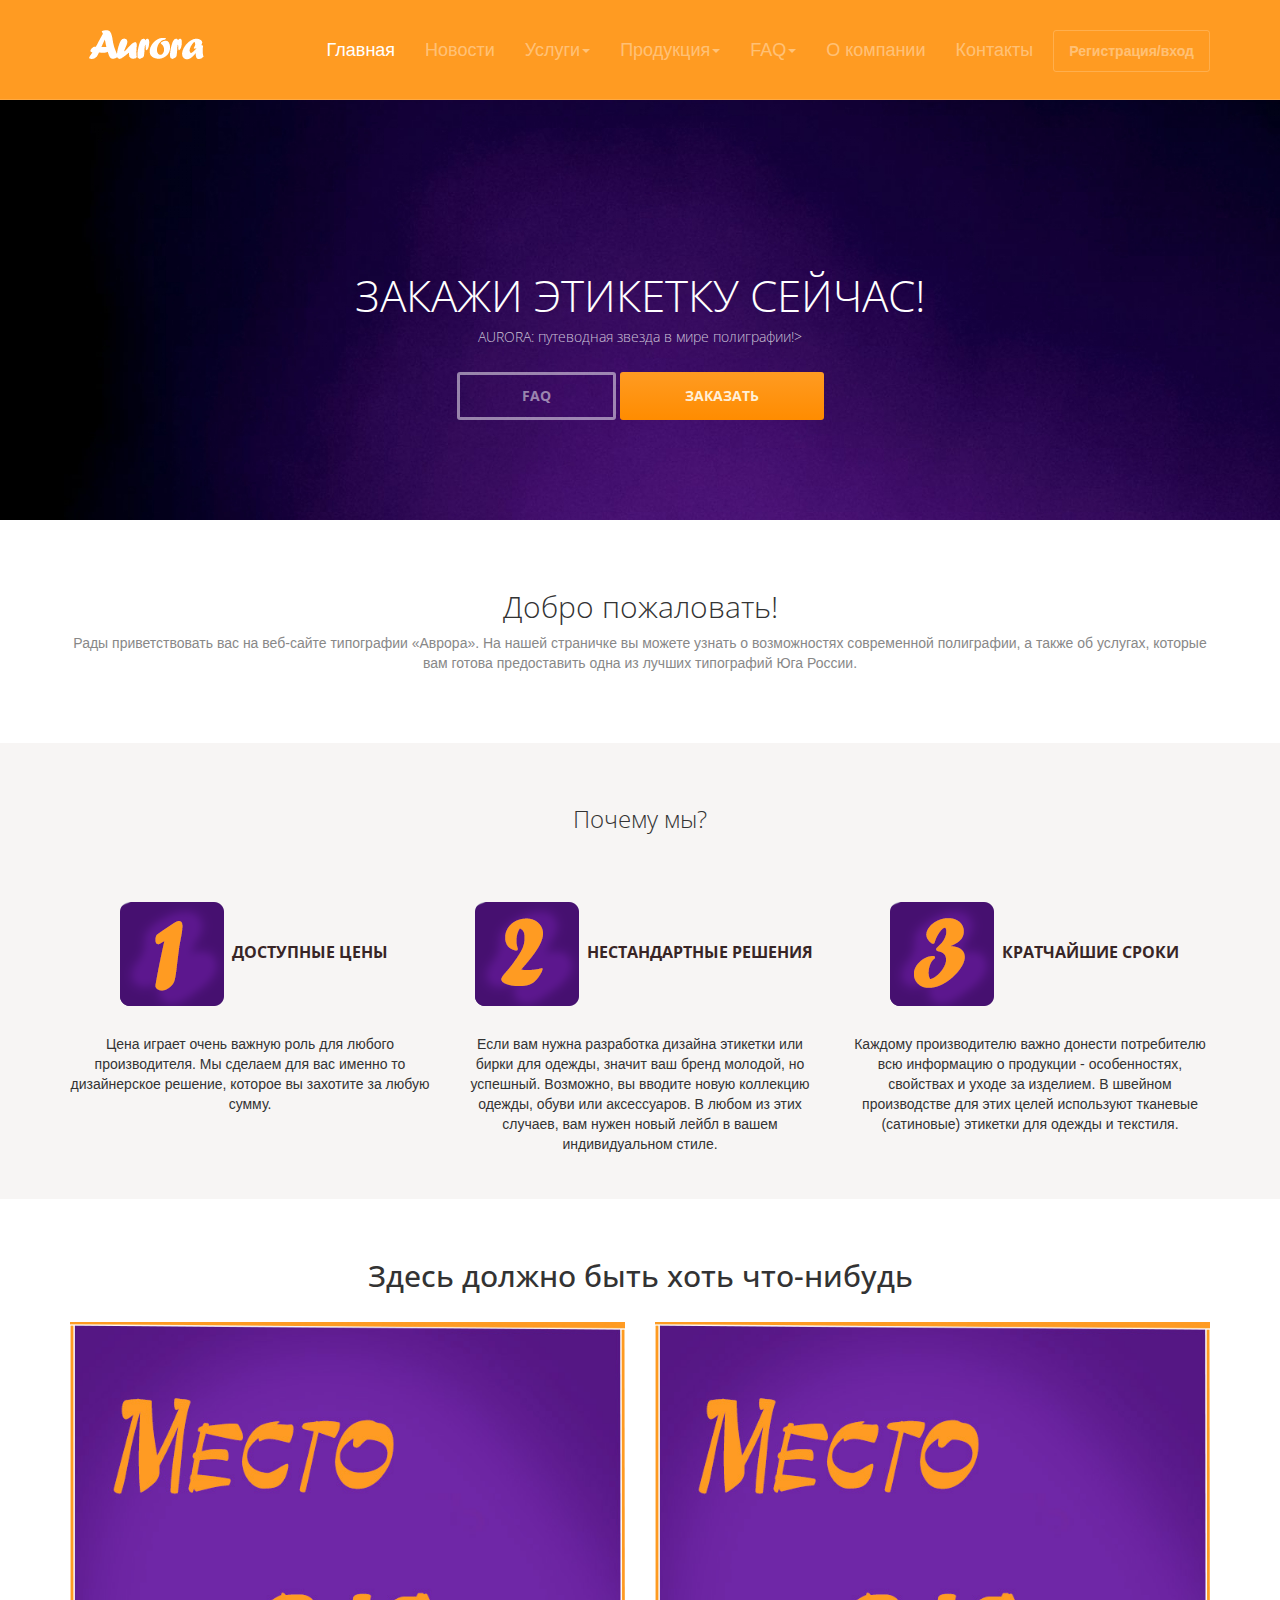
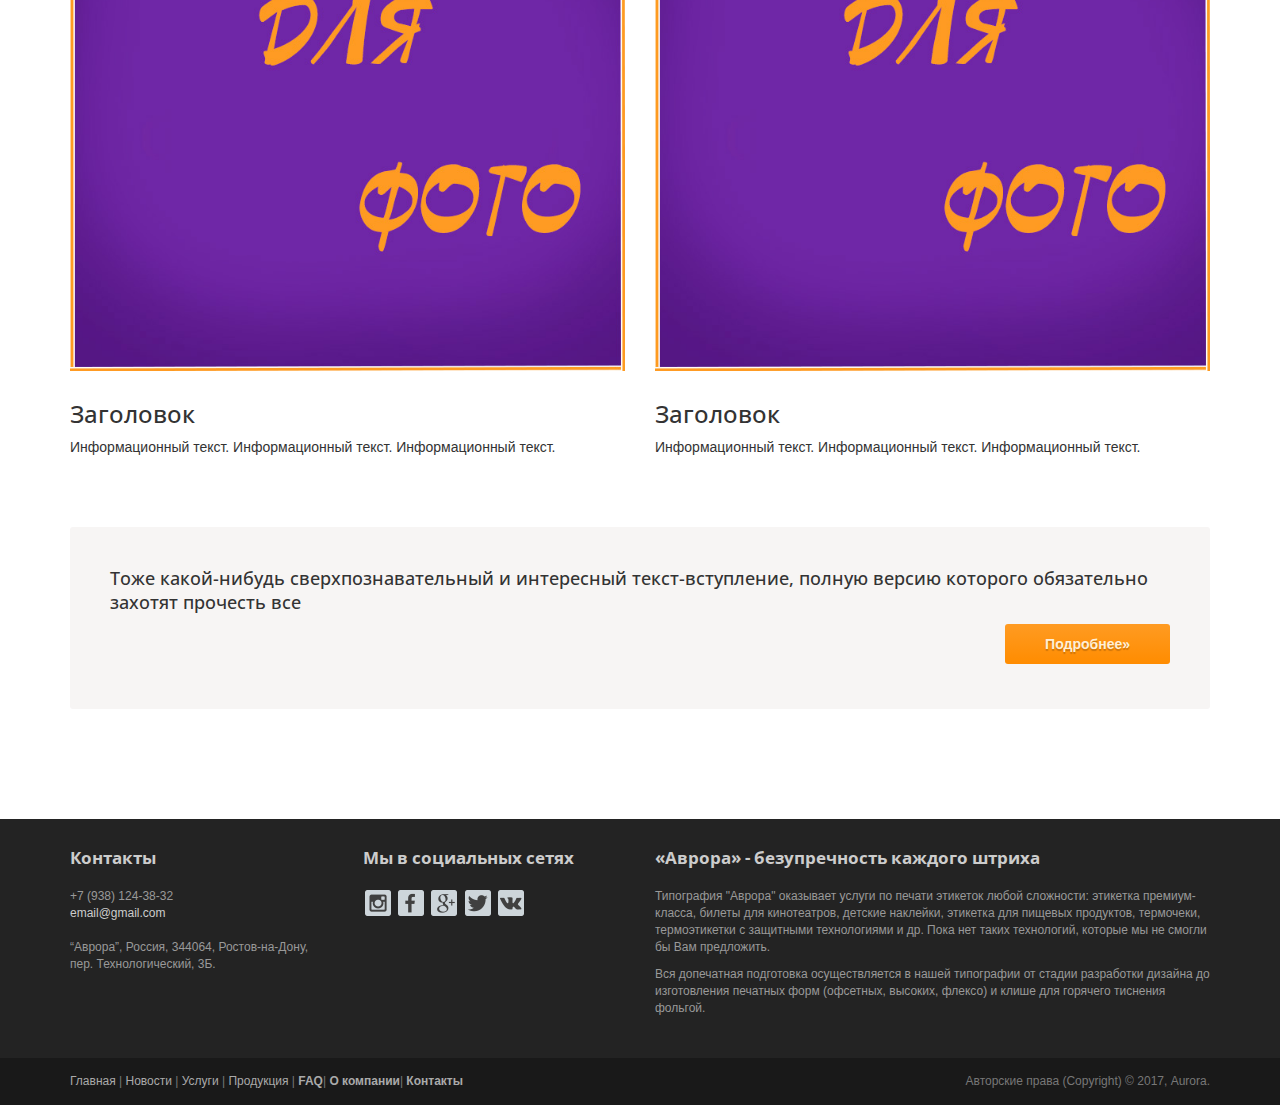
<file: Артемчук/index.html>
<!DOCTYPE html>
<html lang="ru">
<head>
	<meta charset="utf-8">
	
	<title>Aurora</title>

	<link rel="stylesheet" media="screen" href="http://fonts.googleapis.com/css?family=Open+Sans:300,400,700">
	<link rel="stylesheet" href="assets/css/bootstrap.min.css">
	<link rel="stylesheet" href="assets/css/font-awesome.min.css">
	<link rel="stylesheet" href="assets/css/bootstrap-theme.css" media="screen" >
	<link rel="stylesheet" href="assets/css/main.css">
    <link rel="shortcut icon" href="assets/images/gt_favicon.ico" type="image/x-icon">

</head>

<body class="home">
	
	<div class="navbar navbar-inverse navbar-fixed-top headroom" >
		<div class="container">
			<div class="navbar-header">
                
				<!-- Button for smallest screens -->
				<button type="button" class="navbar-toggle" data-toggle="collapse" data-target=".navbar-collapse"><span class="icon-bar"></span> <span class="icon-bar"></span> <span class="icon-bar"></span> </button>
				<a class="navbar-brand" href="index.html"><img src="assets/images/logo.png" alt="Progressus HTML5 template"></a>
			</div>
			<div class="navbar-collapse collapse">
				<ul class="nav navbar-nav pull-right">
                    
					<li class="active"><a href="#">Главная</a></li>
                    
					<li><a href="html/news.html">Новости</a></li>
                    
					<li class="dropdown">
                        <a href="html/services.html" class="dropdown-toggle" data-toggle="dropdown">Услуги<b class="caret"></b></a>
<ul class="dropdown-menu">
         <li><a href="html/work.html">Кнопка 1</a></li>
<li class="divider"></li>
         <li><a href="html/work.html">Кнопка 2</a></li>
<li class="divider"></li>
         <li><a href="html/work.html">Кнопка 3</a></li>
<li class="divider"></li>
         <li><a href="html/work.html">Кнопка 4</a></li>
<li class="divider"></li>
        <li><a href="html/work.html">Кнопка 5</a></li>
  </ul>
</li>
                    <li class="dropdown">
    <a href="html/products.html" class="dropdown-toggle" data-toggle="dropdown">Продукция<b class="caret"></b></a>
<ul class="dropdown-menu">
         <li><a href="html/work.html">Кнопка 1</a></li>
<li class="divider"></li>
         <li><a href="html/work.html">Кнопка 2</a></li>
<li class="divider"></li>
         <li><a href="html/work.html">Кнопка 3</a></li>
<li class="divider"></li>
         <li><a href="html/work.html">Кнопка 4</a></li>
<li class="divider"></li>
         <li><a href="html/work.html">Кнопка 5</a></li>
  </ul>
</li>
                    <li class="dropdown">
    <a href=html/FAQ.html class="dropdown-toggle" data-toggle="dropdown">FAQ<b class="caret"></b></a>
<ul class="dropdown-menu">
         <li><a href="html/work.html">Заказ</a></li>
<li class="divider"></li>
         <li><a href="html/work.html">Доставка</a></li>
<li class="divider"></li>
         <li><a href="html/work.html">Прочее</a></li>
<li class="divider"></li>
      </ul>
    </li>
        
                    <li><a href="html/about.html">О компании</a></li>
                    
					<li><a href="html/contact.html">Контакты</a></li>
                    
					<li><a class="btn" href="html/signin.html">Регистрация/вход</a></li>
				</ul>
			</div>
		</div>
	</div> 


	
	<header id="head">
		<div class="container">
			<div class="row">
				<h1 class="lead">ЗАКАЖИ ЭТИКЕТКУ СЕЙЧАС!</h1>
				<p class="tagline">AURORA: путеводная звезда в мире полиграфии!></p>
				<p><a href='html/FAQ.html' class="btn btn-default btn-lg" role="button">FAQ</a> <a href='html/signin.html' class="btn btn-action btn-lg" role="button">ЗАКАЗАТЬ</a></p>
			</div>
		</div>
	</header>
	

	
	<div class="container text-center">
		<br> <br>
		<h2 class="thin">Добро пожаловать!</h2>
		<p class="text-muted">
			Рады приветствовать вас на веб-сайте типографии «Аврора». На нашей страничке вы можете узнать о возможностях современной полиграфии, а также об услугах, которые вам готова предоставить одна из лучших типографий Юга России.
		</p>
	</div>
	<!-- /Intro-->
		
	<!-- Highlights - jumbotron -->
	<div class="jumbotron top-space">
		<div class="container">
			
			<h3 class="text-center thin">Почему мы?</h3>
			
			<div class="row">
				<div class="col-md-4 col-sm-6 highlight">
					<div class="h-caption"><h4><img src='assets/images/1.png'></i>ДОСТУПНЫЕ ЦЕНЫ</h4></div>
					<div class="h-body text-center">
						<p>Цена играет очень важную роль для любого производителя. Мы сделаем для вас именно то дизайнерское решение, которое вы захотите за любую сумму.</p>
					</div>
				</div>
				<div class="col-md-4 col-sm-6 highlight">
					<div class="h-caption"><h4><img src='assets/images/2.png'>НЕСТАНДАРТНЫЕ РЕШЕНИЯ</h4></div>
					<div class="h-body text-center">
						<p>Если вам нужна разработка дизайна этикетки или бирки для одежды, значит ваш бренд молодой, но успешный. Возможно, вы вводите новую коллекцию одежды, обуви или аксессуаров. В любом из этих случаев, вам нужен новый лейбл в вашем индивидуальном стиле.</p>
					</div>
				</div>
				<div class="col-md-4 col-sm-6 highlight">
					<div class="h-caption"><h4><img src='assets/images/3.png'>КРАТЧАЙШИЕ СРОКИ</h4></div>
					<div class="h-body text-center">
						<p>Каждому производителю важно донести потребителю всю информацию о продукции - особенностях, свойствах и уходе за изделием. В швейном производстве для этих целей используют тканевые (сатиновые) этикетки для одежды и текстиля.</p>
					</div>
				</div>
				
				</div>
			</div> <!-- /row  -->
		
		</div>
	</div>
	<!-- /Highlights -->

	<!-- container -->
	<div class="container">

		<h2 class="text-center top-space">Здесь должно быть хоть что-нибудь</h2>
		<br>

		<div class="row">
			<div class="col-sm-6">
				<img src="assets/images/1.jpg">
			</div>
			<div class="col-sm-6">
				<img src="assets/images/1.jpg">
			</div>
		</div> <!-- /row -->

		<div class="row">
			<div class="col-sm-6">
				<h3>Заголовок</h3>
				<p>
					Информационный текст. Информационный текст. Информационный текст. 
				</p>
			</div>
			<div class="col-sm-6">
				<h3>Заголовок</h3>
				<p>Информационный текст. Информационный текст. Информационный текст. </p>
			</div>
		</div> <!-- /row -->

		<div class="jumbotron top-space">
			<h4>Тоже какой-нибудь сверхпознавательный и интересный текст-вступление, полную версию которого обязательно захотят прочесть все</h4>
     		<p class="text-right"><a class="btn btn-primary btn-large">Подробнее»</a></p>
  		</div>

</div>	<!-- /container -->
	
	<!-- Social links. @TODO: replace by link/instructions in template -->
	<section id="social">
		<div class="container">
			<div class="wrapper clearfix">
				<!-- AddThis Button BEGIN -->
				<div class="addthis_toolbox addthis_default_style">
				<a class="addthis_button_facebook_like" fb:like:layout="button_count"></a>
				<a class="addthis_button_tweet"></a>
				<a class="addthis_button_linkedin_counter"></a>
				<a class="addthis_button_google_plusone" g:plusone:size="medium"></a>
				</div>
				<!-- AddThis Button END -->
			</div>
		</div>
	</section>
	<!-- /social links -->


	<footer id="footer" class="top-space">

		<div class="footer1">
			<div class="container">
				<div class="row">
					
					<div class="col-md-3 widget">
						<h3 class="widget-title">Контакты</h3>
						<div class="widget-body">
							<p>+7 (938) 124-38-32<br>
								<a href="mailto:#">email@gmail.com</a><br>
								<br>
								“Аврора”, Россия, 344064, Ростов-на-Дону, пер. Технологический, 3Б.
							</p>	
						</div>
					</div>

					<div class="col-md-3 widget">
						<h3 class="widget-title">Мы в социальных сетях</h3>
						<div class="widget-body">
                            <a href:'#'> <img width="30" src="assets/images/insta.png"></a>
                            <a href:'#'> <img width="30" src="assets/images/face.png"></a>
                            <a href:'#'> <img width="30" src="assets/images/g.png"></a>
                            <a href:'#'> <img width="30" src="assets/images/twitter.png"></a>
                            <a href:'#'> <img width="30" src="assets/images/vk.png"></a>
						                      
						</div>
					</div>

					<div class="col-md-6 widget">
						<h3 class="widget-title">«Аврора» - безупречность каждого штриха</h3>
						<div class="widget-body">
							<p>Типография "Аврора" оказывает услуги по печати этикеток любой сложности: этикетка премиум-класса, билеты для кинотеатров, детские наклейки, этикетка для пищевых продуктов, термочеки, термоэтикетки с защитными технологиями и др. Пока нет таких технологий, которые мы не смогли бы Вам предложить.</p>
							<p>Вся допечатная подготовка осуществляется в нашей типографии от стадии разработки дизайна до изготовления печатных форм (офсетных, высоких, флексо) и клише для горячего тиснения фольгой.</p>
						</div>
					</div>

				</div> <!-- /row of widgets -->
			</div>
		</div>

		<div class="footer2">
			<div class="container">
				<div class="row">
					
					<div class="col-md-6 widget">
						<div class="widget-body">
							<p class="simplenav">
								<a href="#">Главная</a> | 
								<a href="html/news.html">Новости</a> |
								<a href="html/services.html">Услуги</a> |
								<a href="html/products.html">Продукция</a> |
								<b><a href="html/FAQ.html">FAQ</a></b>|
                                <b><a href="html/about">О компании</a></b>|
                                <b><a href="html/signup.html">Контакты</a></b>
							</p>
						</div>
					</div>

					<div class="col-md-6 widget">
						<div class="widget-body">
							<p class="text-right">
								Авторские права (Copyright) © 2017, Aurora. 
							</p>
						</div>
					</div>

				</div> <!-- /row of widgets -->
			</div>
		</div>
     <div id="topNubex"><img src="assets/images/up.png" width="30px" height="30px" /></div>
	</footer>	
		




	<!-- JavaScript libs are placed at the end of the document so the pages load faster -->
	<script src="http://ajax.googleapis.com/ajax/libs/jquery/1.10.2/jquery.min.js"></script>
	<script src="http://netdna.bootstrapcdn.com/bootstrap/3.0.0/js/bootstrap.min.js"></script>
	<script src="assets/js/headroom.min.js"></script>
	<script src="assets/js/jQuery.headroom.min.js"></script>
	<script src="assets/js/template.js"></script>
    <script src="http://ajax.googleapis.com/ajax/libs/jquery/1.7.1/jquery.min.js"></script>
  
  <script type="text/javascript">
  $(function() {
  $(window).scroll(function() {
  if($(this).scrollTop() != 0) {
  $('#topNubex').fadeIn();
  } else {
  $('#topNubex').fadeOut();
  }
  });
  $('#topNubex').click(function() {
  $('body,html').animate({scrollTop:0},700);
  });
  });
  </script>
</body>
</html>
</file>
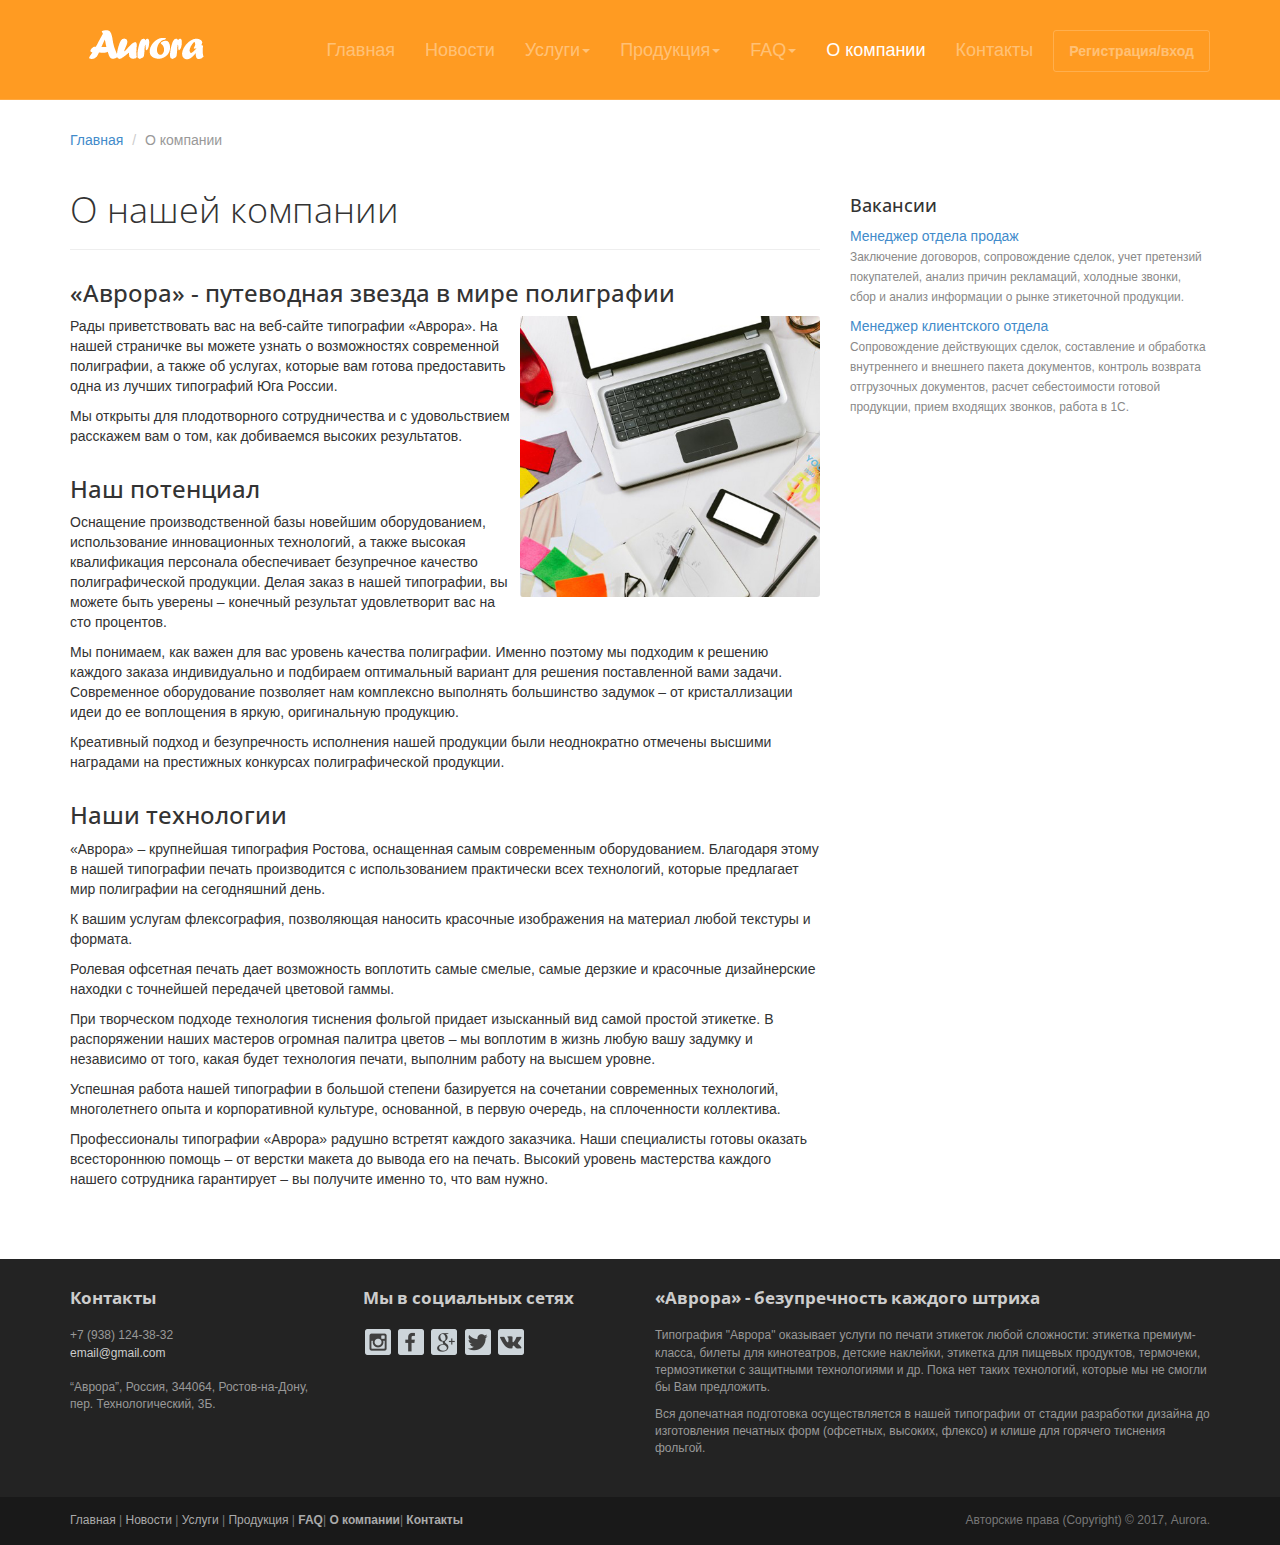
<file: Артемчук/html/about.html>
<!DOCTYPE html>
<html lang="ru">
<head>
	
	
	<title>Aurora</title>

	<link rel="stylesheet" media="screen" href="http://fonts.googleapis.com/css?family=Open+Sans:300,400,700">
	<link rel="stylesheet" href="../assets/css/bootstrap.min.css">
	<link rel="stylesheet" href="../assets/css/font-awesome.min.css">
	<link rel="stylesheet" href="../assets/css/bootstrap-theme.css" media="screen" >
	<link rel="stylesheet" href="../assets/css/main.css">
	<link rel="stylesheet" href="../assets/css/main.css">
    <link rel="shortcut icon" href="../assets/images/gt_favicon.ico" type="image/x-icon">

         
</head>

<body>
	<div class="navbar navbar-inverse navbar-fixed-top headroom" >
		<div class="container">
			<div class="navbar-header">
                
				<!-- Button for smallest screens -->
				<button type="button" class="navbar-toggle" data-toggle="collapse" data-target=".navbar-collapse"><span class="icon-bar"></span> <span class="icon-bar"></span> <span class="icon-bar"></span> </button>
				<a class="navbar-brand" href="../index.html"><img src="../assets/images/logo.png" alt="Progressus HTML5 template"></a>
			</div>
			<div class="navbar-collapse collapse">
				<ul class="nav navbar-nav pull-right">
					<li><a href="../index.html">Главная</a></li>
					<li><a href="news.html">Новости</a></li>
                    
					<li class="dropdown">
    <a href="#" class="dropdown-toggle" data-toggle="dropdown">Услуги<b class="caret"></b></a>
<ul class="dropdown-menu">
         <li><a href="work.html">Кнопка 1</a></li>
<li class="divider"></li>
         <li><a href="work.html">Кнопка 2</a></li>
<li class="divider"></li>
         <li><a href="work.html">Кнопка 3</a></li>
<li class="divider"></li>
         <li><a href="work.html">Кнопка 4</a></li>
<li class="divider"></li>
        <li><a href="work.html">Кнопка 5</a></li>
  </ul>
</li>
                    <li class="dropdown">
    <a href="#" class="dropdown-toggle" data-toggle="dropdown">Продукция<b class="caret"></b></a>
<ul class="dropdown-menu">
         <li><a href="work.html">Кнопка 1</a></li>
<li class="divider"></li>
         <li><a href="work.html">Кнопка 2</a></li>
<li class="divider"></li>
         <li><a href="work.html">Кнопка 3</a></li>
<li class="divider"></li>
         <li><a href="work.html">Кнопка 4</a></li>
<li class="divider"></li>
         <li><a href="work.html">Кнопка 5</a></li>
  </ul>
</li>
                    <li class="dropdown">
    <a href="#" class="dropdown-toggle" data-toggle="dropdown">FAQ<b class="caret"></b></a>
<ul class="dropdown-menu">
         <li><a href="work.html">Заказ</a></li>
<li class="divider"></li>
         <li><a href="work.html">Доставка</a></li>
<li class="divider"></li>
         <li><a href="work.html">Прочее</a></li>
<li class="divider"></li>
      </ul>
    </li>
        
                    <li class="active"><a href="#">О компании</a></li>
                    
					<li><a href="contact.html">Контакты</a></li>
                    
					<li><a class="btn" href="signin.html">Регистрация/вход</a></li>
				</ul>
			</div>
		</div>
	</div> 


	<header id="head" class="secondary"></header>

	<!-- container -->
	<div class="container">

		<ol class="breadcrumb">
			<li><a href="../index.html">Главная</a></li>
			<li class="active">О компании</li>
		</ol>

		<div class="row">
			
			<!-- Article main content -->
			<article class="col-sm-8 maincontent">
				<header class="page-header">
					<h1 class="page-title">О нашей компании</h1>
				</header>
				<h3>«Аврора» - путеводная звезда в мире полиграфии </h3>
                <p><img src="../assets/images/mac.jpg" alt="" class="img-rounded pull-right" width="300" > Рады приветствовать вас на веб-сайте типографии «Аврора». На нашей страничке вы можете узнать о возможностях современной полиграфии, а также об услугах, которые вам готова предоставить одна из лучших типографий Юга России.</p>
                <p>Мы открыты для плодотворного сотрудничества и с удовольствием расскажем вам о том, как добиваемся высоких результатов.</p>
				<h3>Наш потенциал</h3>
				<p>Оснащение производственной базы новейшим оборудованием, использование инновационных технологий, а также высокая квалификация персонала обеспечивает безупречное качество полиграфической продукции. Делая заказ в нашей типографии, вы можете быть уверены – конечный результат удовлетворит вас на сто процентов.</p>
                <p>Мы понимаем, как важен для вас уровень качества полиграфии. Именно поэтому мы подходим к решению каждого заказа индивидуально и подбираем оптимальный вариант для решения поставленной вами задачи. Современное оборудование позволяет нам комплексно выполнять большинство задумок – от кристаллизации идеи до ее воплощения в яркую, оригинальную продукцию.</p>
                <p>Креативный подход и безупречность исполнения нашей продукции были неоднократно отмечены высшими наградами на престижных конкурсах полиграфической продукции.</p>
				<h3>Наши технологии</h3>
				<p>«Аврора» – крупнейшая типография Ростова, оснащенная самым современным оборудованием. Благодаря этому в нашей типографии печать производится с использованием практически всех технологий, которые предлагает мир полиграфии на сегодняшний день.</p>
                <p>К вашим услугам флексография, позволяющая наносить красочные изображения на материал любой текстуры и формата.</p>
                <p>Ролевая офсетная печать дает возможность воплотить самые смелые, самые дерзкие и красочные дизайнерские находки с точнейшей передачей цветовой гаммы.</p>
                <p>При творческом подходе технология тиснения фольгой придает изысканный вид самой простой этикетке. В распоряжении наших мастеров огромная палитра цветов – мы воплотим в жизнь любую вашу задумку и независимо от того, какая будет технология печати, выполним работу на высшем уровне.</p>
                <h3Корпоративная культура – залог успеха</h3>
				<p>Успешная работа нашей типографии в большой степени базируется на сочетании современных технологий, многолетнего опыта и корпоративной культуре, основанной, в первую очередь, на сплоченности коллектива.</p>
				<p>Профессионалы типографии «Аврора» радушно встретят каждого заказчика. Наши специалисты готовы оказать всестороннюю помощь – от верстки макета до вывода его на печать. Высокий уровень мастерства каждого нашего сотрудника гарантирует – вы получите именно то, что вам нужно.</p>
				
			</article>
			<!-- /Article -->
			
			<!-- Sidebar -->
			<aside class="col-sm-4 sidebar sidebar-right">

				<div class="widget">
					<h4>Вакансии</h4>
					<ul class="list-unstyled list-spaces">
						<li><a href="#">Менеджер отдела продаж</a><br><span class="small text-muted">Заключение договоров, сопровождение сделок, учет претензий покупателей, анализ причин рекламаций, холодные звонки,
                        сбор и анализ информации о рынке этикеточной продукции.</span></li>
						<li><a href="#">Менеджер клиентского отдела</a><br><span class="small text-muted">Сопровождение действующих сделок, составление и обработка внутреннего и внешнего пакета документов, 
                        контроль возврата отгрузочных документов, расчет себестоимости готовой продукции, прием входящих звонков, работа в 1С.</span></li>
						
					</ul>
				</div>

			</aside>
			<!-- /Sidebar -->

		</div>
	</div>	<!-- /container -->
	

	<footer id="footer" class="top-space">

		<div class="footer1">
			<div class="container">
				<div class="row">
					
					<div class="col-md-3 widget">
						<h3 class="widget-title">Контакты</h3>
						<div class="widget-body">
							<p>+7 (938) 124-38-32<br>
								<a href="mailto:#">email@gmail.com</a><br>
								<br>
								“Аврора”, Россия, 344064, Ростов-на-Дону, пер. Технологический, 3Б.
							</p>	
						</div>
					</div>

					<div class="col-md-3 widget">
						<h3 class="widget-title">Мы в социальных сетях</h3>
						<div class="widget-body">
                            <a href:'#'> <img width="30" src="../assets/images/insta.png"></a>
                            <a href:'#'> <img width="30" src="../assets/images/face.png"></a>
                            <a href:'#'> <img width="30" src="../assets/images/g.png"></a>
                            <a href:'#'> <img width="30" src="../assets/images/twitter.png"></a>
                            <a href:'#'> <img width="30" src="../assets/images/vk.png"></a>
						                      
						</div>
					</div>

					<div class="col-md-6 widget">
						<h3 class="widget-title">«Аврора» - безупречность каждого штриха</h3>
						<div class="widget-body">
							<p>Типография "Аврора" оказывает услуги по печати этикеток любой сложности: этикетка премиум-класса, билеты для кинотеатров, детские наклейки, этикетка для пищевых продуктов, термочеки, термоэтикетки с защитными технологиями и др. Пока нет таких технологий, которые мы не смогли бы Вам предложить.</p>
							<p>Вся допечатная подготовка осуществляется в нашей типографии от стадии разработки дизайна до изготовления печатных форм (офсетных, высоких, флексо) и клише для горячего тиснения фольгой.</p>
						</div>
					</div>

				</div> <!-- /row of widgets -->
			</div>
		</div>

		<div class="footer2">
			<div class="container">
				<div class="row">
					
					<div class="col-md-6 widget">
						<div class="widget-body">
							<p class="simplenav">
								<a href="../index.html">Главная</a> | 
								<a href="news.html">Новости</a> |
								<a href="services.html">Услуги</a> |
								<a href="products.html">Продукция</a> |
								<b><a href="FAQ.html">FAQ</a></b>|
                                <b><a href="#">О компании</a></b>|
                                <b><a href="signup.html">Контакты</a></b>
							</p>
						</div>
					</div>

					<div class="col-md-6 widget">
						<div class="widget-body">
							<p class="text-right">
								Авторские права (Copyright) © 2017, Aurora. 
							</p>
						</div>
					</div>

				</div> <!-- /row of widgets -->
			</div>
		</div>
     <div id="topNubex"><img src="../assets/images/up.png" width="30px" height="30px" /></div>
	</footer>	
		




	<!-- JavaScript libs are placed at the end of the document so the pages load faster -->
	<script src="http://ajax.googleapis.com/ajax/libs/jquery/1.10.2/jquery.min.js"></script>
	<script src="http://netdna.bootstrapcdn.com/bootstrap/3.0.0/js/bootstrap.min.js"></script>
	<script src="../assets/js/headroom.min.js"></script>
	<script src="../assets/js/jQuery.headroom.min.js"></script>
	<script src="../assets/js/template.js"></script>
    <script src="http://ajax.googleapis.com/ajax/libs/jquery/1.7.1/jquery.min.js"></script>
  
  <script type="text/javascript">
  $(function() {
  $(window).scroll(function() {
  if($(this).scrollTop() != 0) {
  $('#topNubex').fadeIn();
  } else {
  $('#topNubex').fadeOut();
  }
  });
  $('#topNubex').click(function() {
  $('body,html').animate({scrollTop:0},700);
  });
  });
  </script>
</body>
</html>
</file>
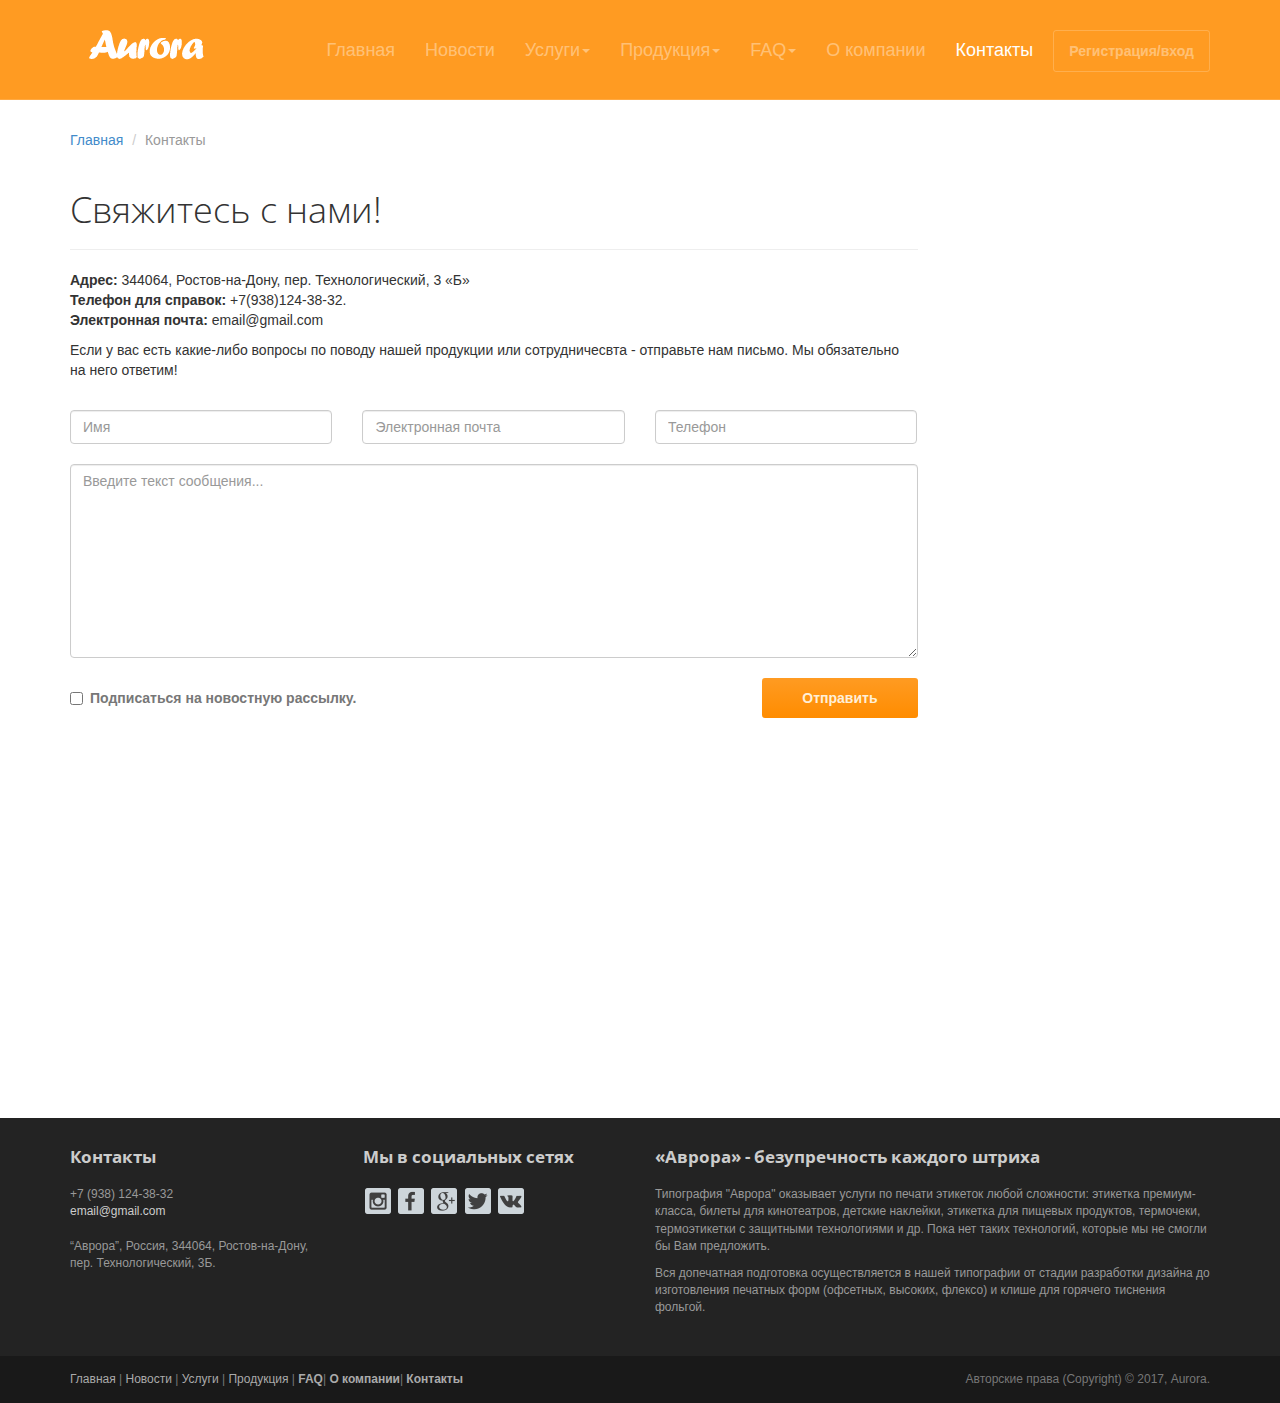
<file: Артемчук/html/contact.html>
<!DOCTYPE html>
<html lang="ru">
<head>
	
	
	<title>Aurora</title>

	<link rel="stylesheet" media="screen" href="http://fonts.googleapis.com/css?family=Open+Sans:300,400,700">
	<link rel="stylesheet" href="../assets/css/bootstrap.min.css">
	<link rel="stylesheet" href="../assets/css/font-awesome.min.css">
	<link rel="stylesheet" href="../assets/css/bootstrap-theme.css" media="screen" >
	<link rel="stylesheet" href="../assets/css/main.css">
	<link rel="stylesheet" href="../assets/css/main.css">
    <link rel="shortcut icon" href="../assets/images/gt_favicon.ico" type="image/x-icon">

         
</head>

<body>
	<div class="navbar navbar-inverse navbar-fixed-top headroom" >
		<div class="container">
			<div class="navbar-header">
                
				<!-- Button for smallest screens -->
				<button type="button" class="navbar-toggle" data-toggle="collapse" data-target=".navbar-collapse"><span class="icon-bar"></span> <span class="icon-bar"></span> <span class="icon-bar"></span> </button>
				<a class="navbar-brand" href="../index.html"><img src="../assets/images/logo.png" alt="Progressus HTML5 template"></a>
			</div>
			<div class="navbar-collapse collapse">
				<ul class="nav navbar-nav pull-right">
					<li><a href="../index.html">Главная</a></li>
					<li><a href="news.html">Новости</a></li>
                    
					<li class="dropdown">
    <a href="#" class="dropdown-toggle" data-toggle="dropdown">Услуги<b class="caret"></b></a>
<ul class="dropdown-menu">
         <li><a href="work.html">Кнопка 1</a></li>
<li class="divider"></li>
         <li><a href="work.html">Кнопка 2</a></li>
<li class="divider"></li>
         <li><a href="#">Кнопка 3</a></li>
<li class="divider"></li>
         <li><a href="work.html">Кнопка 4</a></li>
<li class="divider"></li>
        <li><a href="work.html">Кнопка 5</a></li>
  </ul>
</li>
                    <li class="dropdown">
    <a href="#" class="dropdown-toggle" data-toggle="dropdown">Продукция<b class="caret"></b></a>
<ul class="dropdown-menu">
         <li><a href="work.html">Кнопка 1</a></li>
<li class="divider"></li>
         <li><a href="work.html">Кнопка 2</a></li>
<li class="divider"></li>
         <li><a href="work.html">Кнопка 3</a></li>
<li class="divider"></li>
         <li><a href="work.html">Кнопка 4</a></li>
<li class="divider"></li>
         <li><a href="work.html">Кнопка 5</a></li>
  </ul>
</li>
                    <li class="dropdown">
    <a href="#" class="dropdown-toggle" data-toggle="dropdown">FAQ<b class="caret"></b></a>
<ul class="dropdown-menu">
         <li><a href="work.html">Заказ</a></li>
<li class="divider"></li>
         <li><a href="work.html">Доставка</a></li>
<li class="divider"></li>
         <li><a href="work.html">Прочее</a></li>
<li class="divider"></li>
      </ul>
    </li>
        
                    <li><a href="about.html">О компании</a></li>
                    
					<li class="active"><a href="#">Контакты</a></li>
                    
					<li><a class="btn" href="signin.html">Регистрация/вход</a></li>
				</ul>
			</div>
		</div>
	</div> 



	<header id="head" class="secondary"></header>

	<!-- container -->
	<div class="container">

		<ol class="breadcrumb">
			<li><a href="../index.html">Главная</a></li>
			<li class="active">Контакты</li>
		</ol>

		<div class="row">
			
			<!-- Article main content -->
			<article class="col-sm-9 maincontent">
				<header class="page-header">
					<h1 class="page-title">Свяжитесь с нами!</h1>
				</header>
                 <p><b>Адрес:</b> 344064, Ростов-на-Дону, пер. Технологический, 3 «Б» <br>
                    <b>Телефон для справок:</b> +7(938)124-38-32.<br>
                    <b>Электронная почта:</b> email@gmail.com</p>
				 <p>
					Если у вас есть какие-либо вопросы по поводу нашей продукции или сотрудничесвта - отправьте нам письмо. Мы обязательно на него ответим!
				</p>
				<br>
					<form>
						<div class="row">
							<div class="col-sm-4">
								<input class="form-control" type="text" placeholder="Имя">
							</div>
							<div class="col-sm-4">
								<input class="form-control" type="text" placeholder="Электронная почта">
							</div>
							<div class="col-sm-4">
								<input class="form-control" type="text" placeholder="Телефон">
							</div>
						</div>
						<br>
						<div class="row">
							<div class="col-sm-12">
								<textarea placeholder="Введите текст сообщения..." class="form-control" rows="9"></textarea>
							</div>
						</div>
						<br>
						<div class="row">
							<div class="col-sm-6">
								<label class="checkbox"><input type="checkbox"> Подписаться на новостную рассылку.</label>
							</div>
							<div class="col-sm-6 text-right">
								<input class="btn btn-action" type="submit" value="Отправить">
							</div>
						</div>
					</form>

			</article>
			<!-- /Article -->
			
			<!-- Sidebar -->
			
		</div>
	</div>	<!-- /container -->
	
	<section class="container-full top-space">
		<div id="map"></div>
	</section>

		<footer id="footer" class="top-space">

		<div class="footer1">
			<div class="container">
				<div class="row">
					
					<div class="col-md-3 widget">
						<h3 class="widget-title">Контакты</h3>
						<div class="widget-body">
							<p>+7 (938) 124-38-32<br>
								<a href="mailto:#">email@gmail.com</a><br>
								<br>
								“Аврора”, Россия, 344064, Ростов-на-Дону, пер. Технологический, 3Б.
							</p>	
						</div>
					</div>

					<div class="col-md-3 widget">
						<h3 class="widget-title">Мы в социальных сетях</h3>
						<div class="widget-body">
                            <a href:'#'> <img width="30" src="../assets/images/insta.png"></a>
                            <a href:'#'> <img width="30" src="../assets/images/face.png"></a>
                            <a href:'#'> <img width="30" src="../assets/images/g.png"></a>
                            <a href:'#'> <img width="30" src="../assets/images/twitter.png"></a>
                            <a href:'#'> <img width="30" src="../assets/images/vk.png"></a>
						                      
						</div>
					</div>

					<div class="col-md-6 widget">
						<h3 class="widget-title">«Аврора» - безупречность каждого штриха</h3>
						<div class="widget-body">
							<p>Типография "Аврора" оказывает услуги по печати этикеток любой сложности: этикетка премиум-класса, билеты для кинотеатров, детские наклейки, этикетка для пищевых продуктов, термочеки, термоэтикетки с защитными технологиями и др. Пока нет таких технологий, которые мы не смогли бы Вам предложить.</p>
							<p>Вся допечатная подготовка осуществляется в нашей типографии от стадии разработки дизайна до изготовления печатных форм (офсетных, высоких, флексо) и клише для горячего тиснения фольгой.</p>
						</div>
					</div>

				</div> <!-- /row of widgets -->
			</div>
		</div>

		<div class="footer2">
			<div class="container">
				<div class="row">
					
					<div class="col-md-6 widget">
						<div class="widget-body">
							<p class="simplenav">
								<a href="../index.html">Главная</a> | 
								<a href="news.html">Новости</a> |
								<a href="services.html">Услуги</a> |
								<a href="products.html">Продукция</a> |
								<b><a href="FAQ.html">FAQ</a></b>|
                                <b><a href="#">О компании</a></b>|
                                <b><a href="signup.html">Контакты</a></b>
							</p>
						</div>
					</div>

					<div class="col-md-6 widget">
						<div class="widget-body">
							<p class="text-right">
								Авторские права (Copyright) © 2017, Aurora. 
							</p>
						</div>
					</div>

				</div> <!-- /row of widgets -->
			</div>
		</div>
     <div id="topNubex"><img src="../assets/images/up.png" width="30px" height="30px" /></div>
	</footer>	
		




	<!-- JavaScript libs are placed at the end of the document so the pages load faster -->
	<script src="http://ajax.googleapis.com/ajax/libs/jquery/1.10.2/jquery.min.js"></script>
	<script src="http://netdna.bootstrapcdn.com/bootstrap/3.0.0/js/bootstrap.min.js"></script>
	<script src="../assets/js/headroom.min.js"></script>
	<script src="../assets/js/jQuery.headroom.min.js"></script>
	<script src="../assets/js/template.js"></script>
    <script src="http://ajax.googleapis.com/ajax/libs/jquery/1.7.1/jquery.min.js"></script>
  
  <script type="text/javascript">
  $(function() {
  $(window).scroll(function() {
  if($(this).scrollTop() != 0) {
  $('#topNubex').fadeIn();
  } else {
  $('#topNubex').fadeOut();
  }
  });
  $('#topNubex').click(function() {
  $('body,html').animate({scrollTop:0},700);
  });
  });
  </script>
</body>
</html>
</file>
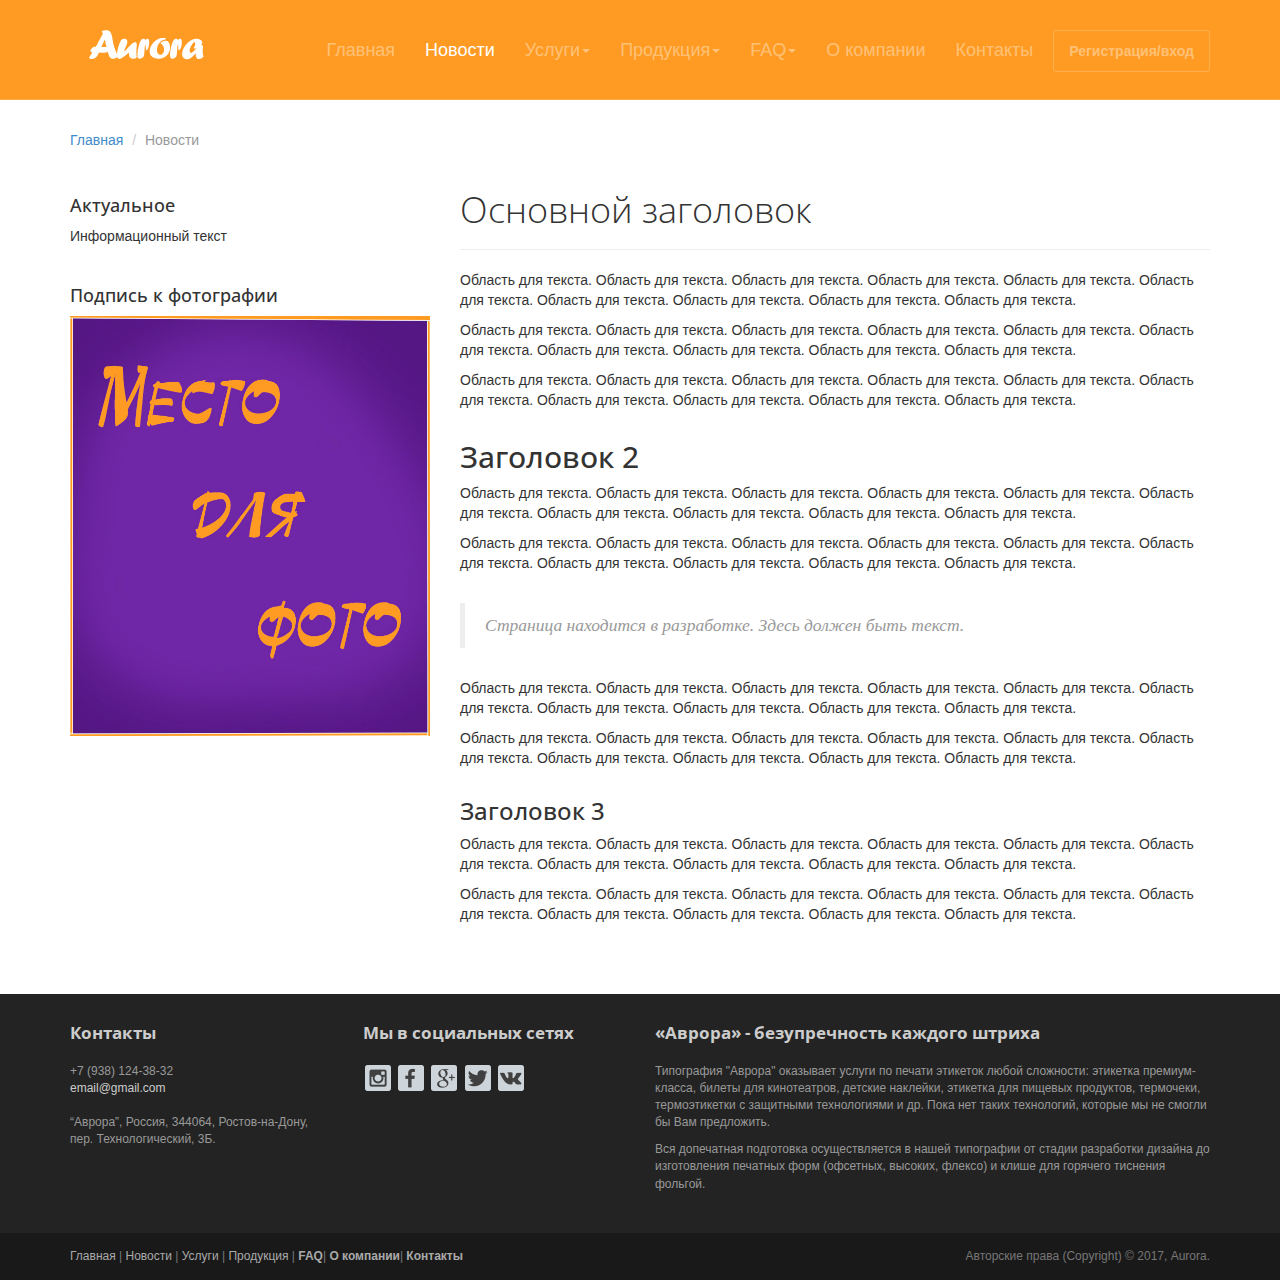
<file: Артемчук/html/news.html>
<!DOCTYPE html>
<html lang="ru">
<head>
	
	
	<title>Aurora</title>

	<link rel="stylesheet" media="screen" href="http://fonts.googleapis.com/css?family=Open+Sans:300,400,700">
	<link rel="stylesheet" href="../assets/css/bootstrap.min.css">
	<link rel="stylesheet" href="../assets/css/font-awesome.min.css">
	<link rel="stylesheet" href="../assets/css/bootstrap-theme.css" media="screen" >
	<link rel="stylesheet" href="../assets/css/main.css">
	<link rel="stylesheet" href="../assets/css/main.css">
    <link rel="shortcut icon" href="../assets/images/gt_favicon.ico" type="image/x-icon">

         
</head>

<body>
	<div class="navbar navbar-inverse navbar-fixed-top headroom" >
		<div class="container">
			<div class="navbar-header">
                
				<!-- Button for smallest screens -->
				<button type="button" class="navbar-toggle" data-toggle="collapse" data-target=".navbar-collapse"><span class="icon-bar"></span> <span class="icon-bar"></span> <span class="icon-bar"></span> </button>
				<a class="navbar-brand" href="../index.html"><img src="../assets/images/logo.png" alt="Progressus HTML5 template"></a>
			</div>
			<div class="navbar-collapse collapse">
				<ul class="nav navbar-nav pull-right">
					<li><a href="../index.html">Главная</a></li>
					<li class="active"><a href="#">Новости</a></li>
                    
					<li class="dropdown">
    <a href="#" class="dropdown-toggle" data-toggle="dropdown">Услуги<b class="caret"></b></a>
<ul class="dropdown-menu">
         <li><a href="work.html">Кнопка 1</a></li>
<li class="divider"></li>
         <li><a href="work.html">Кнопка 2</a></li>
<li class="divider"></li>
         <li><a href="work.html">Кнопка 3</a></li>
<li class="divider"></li>
         <li><a href="work.html">Кнопка 4</a></li>
<li class="divider"></li>
        <li><a href="work.html">Кнопка 5</a></li>
  </ul>
</li>
                    <li class="dropdown">
    <a href="#" class="dropdown-toggle" data-toggle="dropdown">Продукция<b class="caret"></b></a>
<ul class="dropdown-menu">
         <li><a href="work.html">Кнопка 1</a></li>
<li class="divider"></li>
         <li><a href="work.html">Кнопка 2</a></li>
<li class="divider"></li>
         <li><a href="work.html">Кнопка 3</a></li>
<li class="divider"></li>
         <li><a href="work.html">Кнопка 4</a></li>
<li class="divider"></li>
         <li><a href="work.html">Кнопка 5</a></li>
  </ul>
</li>
                    <li class="dropdown">
    <a href="#" class="dropdown-toggle" data-toggle="dropdown">FAQ<b class="caret"></b></a>
<ul class="dropdown-menu">
         <li><a href="work.html">Заказ</a></li>
<li class="divider"></li>
         <li><a href="work.html">Доставка</a></li>
<li class="divider"></li>
         <li><a href="work.html">Прочее</a></li>
<li class="divider"></li>
      </ul>
    </li>
        
                    <li><a href="about.html">О компании</a></li>
                    
					<li><a href="contact.html">Контакты</a></li>
                    
					<li><a class="btn" href="signin.html">Регистрация/вход</a></li>
				</ul>
			</div>
		</div>
	</div> 


	<header id="head" class="secondary"></header>

	<!-- container -->
	<div class="container">

		<ol class="breadcrumb">
			<li><a href="../index.html">Главная</a></li>
			<li class="active">Новости</li>
		</ol>

		<div class="row">
			
			<!-- Sidebar -->
			<aside class="col-md-4 sidebar sidebar-left">

				<div class="row widget">
					<div class="col-xs-12">
						<h4>Актуальное</h4>
						<p>Информационный текст</p>
					</div>
				</div>
				<div class="row widget">
					<div class="col-xs-12">
						<h4>Подпись к фотографии</h4>
						<p><img src="../assets/images/1.jpg" alt=""></p>
					</div>
				</div>
			
			</aside>
			<!-- /Sidebar -->

			<!-- Article main content -->
			<article class="col-md-8 maincontent">
				<header class="page-header">
					<h1 class="page-title">Основной заголовок</h1>
				</header>
				<p>Область для текста. Область для текста. Область для текста. Область для текста. Область для текста. Область для текста. Область для текста. Область для текста. Область для текста. Область для текста. </p>
				<p>Область для текста. Область для текста. Область для текста. Область для текста. Область для текста. Область для текста. Область для текста. Область для текста. Область для текста. Область для текста.</p>
				<p>Область для текста. Область для текста. Область для текста. Область для текста. Область для текста. Область для текста. Область для текста. Область для текста. Область для текста. Область для текста.</p>

				<h2>Заголовок 2</h2>
				<p>Область для текста. Область для текста. Область для текста. Область для текста. Область для текста. Область для текста. Область для текста. Область для текста. Область для текста. Область для текста.</p>
				<p>Область для текста. Область для текста. Область для текста. Область для текста. Область для текста. Область для текста. Область для текста. Область для текста. Область для текста. Область для текста.</p>

				<blockquote>Страница находится в разработке. Здесь должен быть текст.</blockquote>
				<p>Область для текста. Область для текста. Область для текста. Область для текста. Область для текста. Область для текста. Область для текста. Область для текста. Область для текста. Область для текста.</p>
				<p>Область для текста. Область для текста. Область для текста. Область для текста. Область для текста. Область для текста. Область для текста. Область для текста. Область для текста. Область для текста.</p>

				<h3>Заголовок 3</h3>
				<p>Область для текста. Область для текста. Область для текста. Область для текста. Область для текста. Область для текста. Область для текста. Область для текста. Область для текста. Область для текста.</p>
				<p>Область для текста. Область для текста. Область для текста. Область для текста. Область для текста. Область для текста. Область для текста. Область для текста. Область для текста. Область для текста.</p>
			</article>
			<!-- /Article -->

		</div>
	</div>	<!-- /container -->
	

	<footer id="footer" class="top-space">

		<div class="footer1">
			<div class="container">
				<div class="row">
					
					<div class="col-md-3 widget">
						<h3 class="widget-title">Контакты</h3>
						<div class="widget-body">
							<p>+7 (938) 124-38-32<br>
								<a href="mailto:#">email@gmail.com</a><br>
								<br>
								“Аврора”, Россия, 344064, Ростов-на-Дону, пер. Технологический, 3Б.
							</p>	
						</div>
					</div>

					<div class="col-md-3 widget">
						<h3 class="widget-title">Мы в социальных сетях</h3>
						<div class="widget-body">
                            <a href:'#'> <img width="30" src="../assets/images/insta.png"></a>
                            <a href:'#'> <img width="30" src="../assets/images/face.png"></a>
                            <a href:'#'> <img width="30" src="../assets/images/g.png"></a>
                            <a href:'#'> <img width="30" src="../assets/images/twitter.png"></a>
                            <a href:'#'> <img width="30" src="../assets/images/vk.png"></a>
						                      
						</div>
					</div>

					<div class="col-md-6 widget">
						<h3 class="widget-title">«Аврора» - безупречность каждого штриха</h3>
						<div class="widget-body">
							<p>Типография "Аврора" оказывает услуги по печати этикеток любой сложности: этикетка премиум-класса, билеты для кинотеатров, детские наклейки, этикетка для пищевых продуктов, термочеки, термоэтикетки с защитными технологиями и др. Пока нет таких технологий, которые мы не смогли бы Вам предложить.</p>
							<p>Вся допечатная подготовка осуществляется в нашей типографии от стадии разработки дизайна до изготовления печатных форм (офсетных, высоких, флексо) и клише для горячего тиснения фольгой.</p>
						</div>
					</div>

				</div> <!-- /row of widgets -->
			</div>
		</div>

		<div class="footer2">
			<div class="container">
				<div class="row">
					
					<div class="col-md-6 widget">
						<div class="widget-body">
							<p class="simplenav">
								<a href="../index.html">Главная</a> | 
								<a href="news.html">Новости</a> |
								<a href="services.html">Услуги</a> |
								<a href="products.html">Продукция</a> |
								<b><a href="FAQ.html">FAQ</a></b>|
                                <b><a href="#">О компании</a></b>|
                                <b><a href="signup.html">Контакты</a></b>
							</p>
						</div>
					</div>

					<div class="col-md-6 widget">
						<div class="widget-body">
							<p class="text-right">
								Авторские права (Copyright) © 2017, Aurora. 
							</p>
						</div>
					</div>

				</div> <!-- /row of widgets -->
			</div>
		</div>
     <div id="topNubex"><img src="../assets/images/up.png" width="30px" height="30px" /></div>
	</footer>	
		




	<!-- JavaScript libs are placed at the end of the document so the pages load faster -->
	<script src="http://ajax.googleapis.com/ajax/libs/jquery/1.10.2/jquery.min.js"></script>
	<script src="http://netdna.bootstrapcdn.com/bootstrap/3.0.0/js/bootstrap.min.js"></script>
	<script src="../assets/js/headroom.min.js"></script>
	<script src="../assets/js/jQuery.headroom.min.js"></script>
	<script src="../assets/js/template.js"></script>
    <script src="http://ajax.googleapis.com/ajax/libs/jquery/1.7.1/jquery.min.js"></script>
  
  <script type="text/javascript">
  $(function() {
  $(window).scroll(function() {
  if($(this).scrollTop() != 0) {
  $('#topNubex').fadeIn();
  } else {
  $('#topNubex').fadeOut();
  }
  });
  $('#topNubex').click(function() {
  $('body,html').animate({scrollTop:0},700);
  });
  });
  </script>
</body>
</html>
</file>
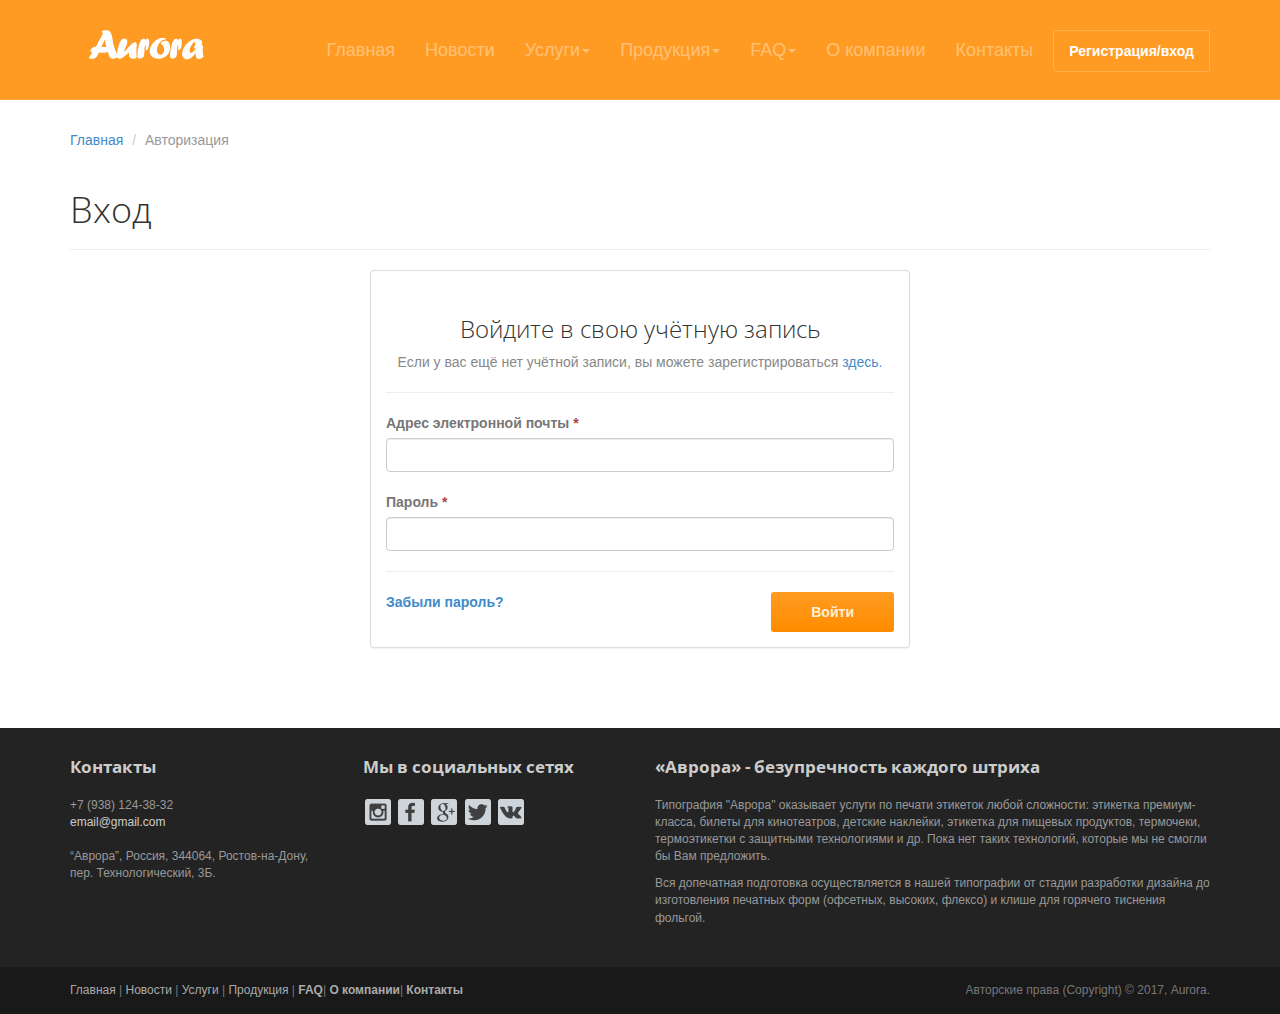
<file: Артемчук/html/signin.html>
<!DOCTYPE html>
<html lang="ru">
<head>
	
	
	<title>Aurora</title>

	<link rel="stylesheet" media="screen" href="http://fonts.googleapis.com/css?family=Open+Sans:300,400,700">
	<link rel="stylesheet" href="../assets/css/bootstrap.min.css">
	<link rel="stylesheet" href="../assets/css/font-awesome.min.css">
	<link rel="stylesheet" href="../assets/css/bootstrap-theme.css" media="screen" >
	<link rel="stylesheet" href="../assets/css/main.css">
	<link rel="stylesheet" href="../assets/css/main.css">
    <link rel="shortcut icon" href="../assets/images/gt_favicon.ico" type="image/x-icon">

         
</head>

<body>
	<div class="navbar navbar-inverse navbar-fixed-top headroom" >
		<div class="container">
			<div class="navbar-header">
                
				<!-- Button for smallest screens -->
				<button type="button" class="navbar-toggle" data-toggle="collapse" data-target=".navbar-collapse"><span class="icon-bar"></span> <span class="icon-bar"></span> <span class="icon-bar"></span> </button>
				<a class="navbar-brand" href="../index.html"><img src="../assets/images/logo.png" alt="Progressus HTML5 template"></a>
			</div>
			<div class="navbar-collapse collapse">
				<ul class="nav navbar-nav pull-right">
					<li><a href="../index.html">Главная</a></li>
					<li><a href="news.html">Новости</a></li>
                    
					<li class="dropdown">
    <a href="#" class="dropdown-toggle" data-toggle="dropdown">Услуги<b class="caret"></b></a>
<ul class="dropdown-menu">
         <li><a href="work.html">Кнопка 1</a></li>
<li class="divider"></li>
         <li><a href="work.html">Кнопка 2</a></li>
<li class="divider"></li>
         <li><a href="work.html">Кнопка 3</a></li>
<li class="divider"></li>
         <li><a href="work.html">Кнопка 4</a></li>
<li class="divider"></li>
        <li><a href="work.html">Кнопка 5</a></li>
  </ul>
</li>
                    <li class="dropdown">
    <a href="#" class="dropdown-toggle" data-toggle="dropdown">Продукция<b class="caret"></b></a>
<ul class="dropdown-menu">
         <li><a href="work.html">Кнопка 1</a></li>
<li class="divider"></li>
         <li><a href="work.html">Кнопка 2</a></li>
<li class="divider"></li>
         <li><a href="work.html">Кнопка 3</a></li>
<li class="divider"></li>
         <li><a href="work.html">Кнопка 4</a></li>
<li class="divider"></li>
         <li><a href="work.html">Кнопка 5</a></li>
  </ul>
</li>
                    <li class="dropdown">
    <a href="#" class="dropdown-toggle" data-toggle="dropdown">FAQ<b class="caret"></b></a>
<ul class="dropdown-menu">
         <li><a href="work.html">Заказ</a></li>
<li class="divider"></li>
         <li><a href="work.html">Доставка</a></li>
<li class="divider"></li>
         <li><a href="work.html">Прочее</a></li>
<li class="divider"></li>
      </ul>
    </li>
        
                    <li><a href="about.html">О компании</a></li>
                    
					<li><a href="contact.html">Контакты</a></li>
                    
					<li class="active"><a class="btn" href="#">Регистрация/вход</a></li>
				</ul>
			</div>
		</div>
	</div> 

	<header id="head" class="secondary"></header>

	<!-- container -->
	<div class="container">

		<ol class="breadcrumb">
			<li><a href="../index.html">Главная</a></li>
			<li class="active">Авторизация</li>
		</ol>

		<div class="row">
			
			<!-- Article main content -->
			<article class="col-xs-12 maincontent">
				<header class="page-header">
					<h1 class="page-title">Вход</h1>
				</header>
				
				<div class="col-md-6 col-md-offset-3 col-sm-8 col-sm-offset-2">
					<div class="panel panel-default">
						<div class="panel-body">
							<h3 class="thin text-center">Войдите в свою учётную запись</h3>
							<p class="text-center text-muted">Если у вас ещё нет учётной записи, вы можете зарегистрироваться <a href="signup.html">здесь.</a></p>
							<hr>
							
							<form>
								<div class="top-margin">
									<label>Адрес электронной почты <span class="text-danger">*</span></label>
									<input type="text" class="form-control">
								</div>
								<div class="top-margin">
									<label>Пароль <span class="text-danger">*</span></label>
									<input type="password" class="form-control">
								</div>

								<hr>

								<div class="row">
									<div class="col-lg-8">
										<b><a href="#">Забыли пароль?</a></b>
									</div>
									<div class="col-lg-4 text-right">
										<button class="btn btn-action" type="submit">Войти</button>
									</div>
								</div>
							</form>
						</div>
					</div>

				</div>
				
			</article>
			<!-- /Article -->

		</div>
	</div>	<!-- /container -->
	

		<footer id="footer" class="top-space">

		<div class="footer1">
			<div class="container">
				<div class="row">
					
					<div class="col-md-3 widget">
						<h3 class="widget-title">Контакты</h3>
						<div class="widget-body">
							<p>+7 (938) 124-38-32<br>
								<a href="mailto:#">email@gmail.com</a><br>
								<br>
								“Аврора”, Россия, 344064, Ростов-на-Дону, пер. Технологический, 3Б.
							</p>	
						</div>
					</div>

					<div class="col-md-3 widget">
						<h3 class="widget-title">Мы в социальных сетях</h3>
						<div class="widget-body">
                            <a href:'#'> <img width="30" src="../assets/images/insta.png"></a>
                            <a href:'#'> <img width="30" src="../assets/images/face.png"></a>
                            <a href:'#'> <img width="30" src="../assets/images/g.png"></a>
                            <a href:'#'> <img width="30" src="../assets/images/twitter.png"></a>
                            <a href:'#'> <img width="30" src="../assets/images/vk.png"></a>
						                      
						</div>
					</div>

					<div class="col-md-6 widget">
						<h3 class="widget-title">«Аврора» - безупречность каждого штриха</h3>
						<div class="widget-body">
							<p>Типография "Аврора" оказывает услуги по печати этикеток любой сложности: этикетка премиум-класса, билеты для кинотеатров, детские наклейки, этикетка для пищевых продуктов, термочеки, термоэтикетки с защитными технологиями и др. Пока нет таких технологий, которые мы не смогли бы Вам предложить.</p>
							<p>Вся допечатная подготовка осуществляется в нашей типографии от стадии разработки дизайна до изготовления печатных форм (офсетных, высоких, флексо) и клише для горячего тиснения фольгой.</p>
						</div>
					</div>

				</div> <!-- /row of widgets -->
			</div>
		</div>

		<div class="footer2">
			<div class="container">
				<div class="row">
					
					<div class="col-md-6 widget">
						<div class="widget-body">
							<p class="simplenav">
								<a href="../index.html">Главная</a> | 
								<a href="news.html">Новости</a> |
								<a href="services.html">Услуги</a> |
								<a href="products.html">Продукция</a> |
								<b><a href="FAQ.html">FAQ</a></b>|
                                <b><a href="#">О компании</a></b>|
                                <b><a href="signup.html">Контакты</a></b>
							</p>
						</div>
					</div>

					<div class="col-md-6 widget">
						<div class="widget-body">
							<p class="text-right">
								Авторские права (Copyright) © 2017, Aurora. 
							</p>
						</div>
					</div>

				</div> <!-- /row of widgets -->
			</div>
		</div>
     <div id="topNubex"><img src="../assets/images/up.png" width="30px" height="30px" /></div>
	</footer>	
		




	<!-- JavaScript libs are placed at the end of the document so the pages load faster -->
	<script src="http://ajax.googleapis.com/ajax/libs/jquery/1.10.2/jquery.min.js"></script>
	<script src="http://netdna.bootstrapcdn.com/bootstrap/3.0.0/js/bootstrap.min.js"></script>
	<script src="../assets/js/headroom.min.js"></script>
	<script src="../assets/js/jQuery.headroom.min.js"></script>
	<script src="../assets/js/template.js"></script>
    <script src="http://ajax.googleapis.com/ajax/libs/jquery/1.7.1/jquery.min.js"></script>
  
  <script type="text/javascript">
  $(function() {
  $(window).scroll(function() {
  if($(this).scrollTop() != 0) {
  $('#topNubex').fadeIn();
  } else {
  $('#topNubex').fadeOut();
  }
  });
  $('#topNubex').click(function() {
  $('body,html').animate({scrollTop:0},700);
  });
  });
  </script>
</body>
</html>
</file>
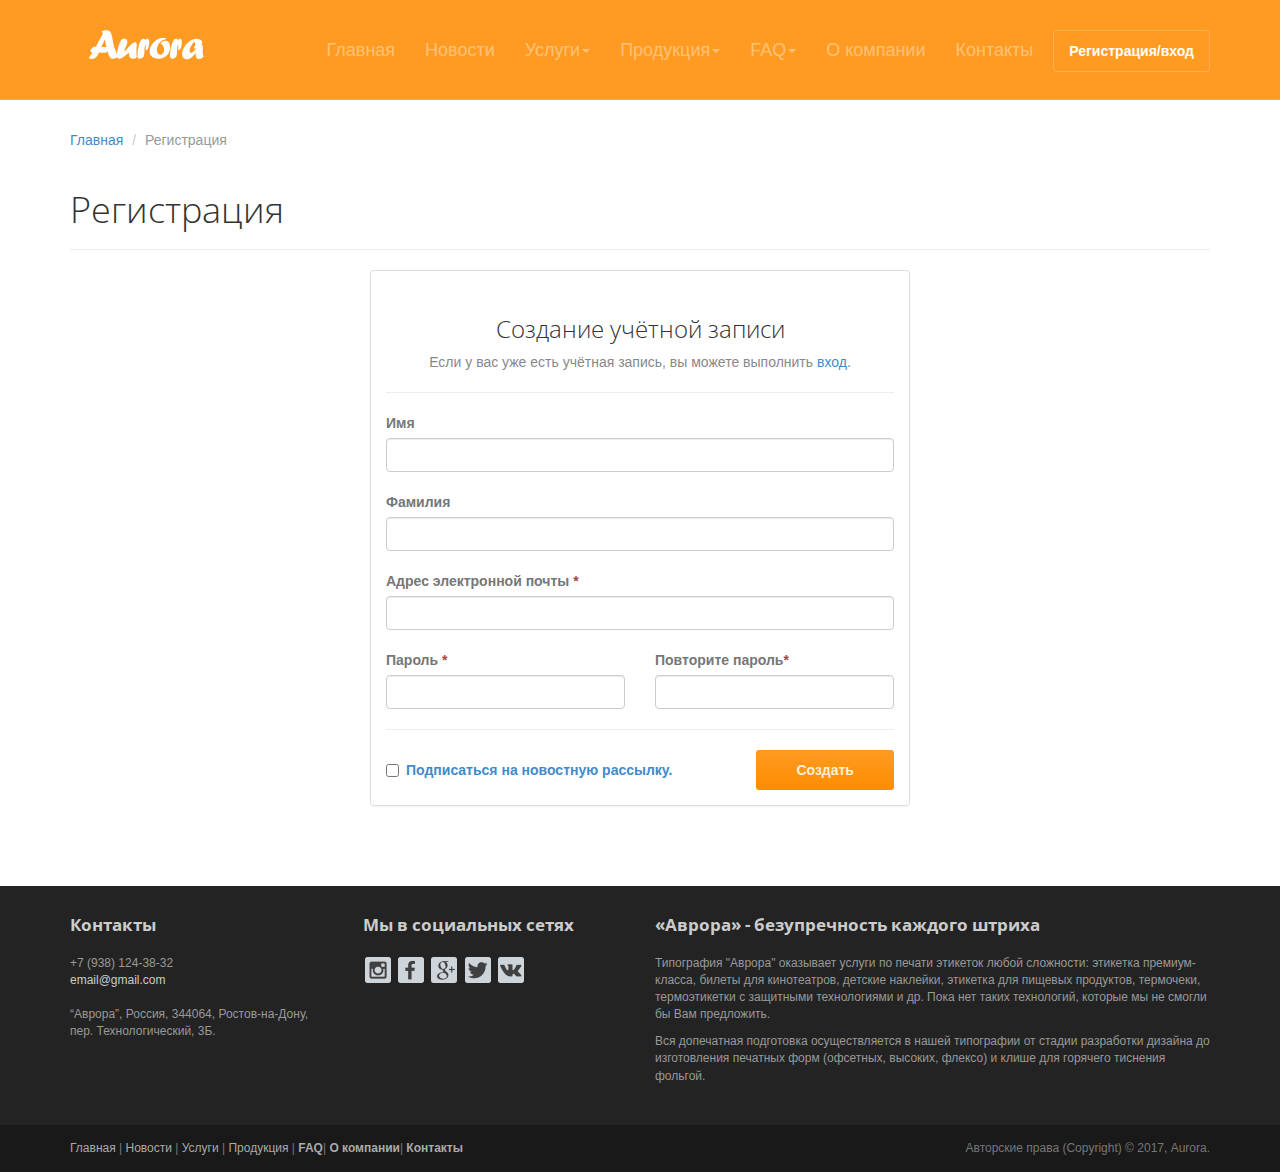
<file: Артемчук/html/signup.html>
<!DOCTYPE html>
<html lang="ru">
<head>
	
	
	<title>Aurora</title>

	<link rel="stylesheet" media="screen" href="http://fonts.googleapis.com/css?family=Open+Sans:300,400,700">
	<link rel="stylesheet" href="../assets/css/bootstrap.min.css">
	<link rel="stylesheet" href="../assets/css/font-awesome.min.css">
	<link rel="stylesheet" href="../assets/css/bootstrap-theme.css" media="screen" >
	<link rel="stylesheet" href="../assets/css/main.css">
	<link rel="stylesheet" href="../assets/css/main.css">
    <link rel="shortcut icon" href="../assets/images/gt_favicon.ico" type="image/x-icon">

         
</head>

<body>
	<div class="navbar navbar-inverse navbar-fixed-top headroom" >
		<div class="container">
			<div class="navbar-header">
                
				<!-- Button for smallest screens -->
				<button type="button" class="navbar-toggle" data-toggle="collapse" data-target=".navbar-collapse"><span class="icon-bar"></span> <span class="icon-bar"></span> <span class="icon-bar"></span> </button>
				<a class="navbar-brand" href="../index.html"><img src="../assets/images/logo.png" alt="Progressus HTML5 template"></a>
			</div>
			<div class="navbar-collapse collapse">
				<ul class="nav navbar-nav pull-right">
					<li><a href="../index.html">Главная</a></li>
					<li><a href="news.html">Новости</a></li>
                    
					<li class="dropdown">
    <a href="#" class="dropdown-toggle" data-toggle="dropdown">Услуги<b class="caret"></b></a>
<ul class="dropdown-menu">
         <li><a href="work.html">Кнопка 1</a></li>
<li class="divider"></li>
         <li><a href="work.html">Кнопка 2</a></li>
<li class="divider"></li>
         <li><a href="work.html">Кнопка 3</a></li>
<li class="divider"></li>
         <li><a href="work.html">Кнопка 4</a></li>
<li class="divider"></li>
        <li><a href="work.html">Кнопка 5</a></li>
  </ul>
</li>
                    <li class="dropdown">
    <a href="#" class="dropdown-toggle" data-toggle="dropdown">Продукция<b class="caret"></b></a>
<ul class="dropdown-menu">
         <li><a href="work.html">Кнопка 1</a></li>
<li class="divider"></li>
         <li><a href="work.html">Кнопка 2</a></li>
<li class="divider"></li>
         <li><a href="work.html">Кнопка 3</a></li>
<li class="divider"></li>
         <li><a href="work.html">Кнопка 4</a></li>
<li class="divider"></li>
         <li><a href="work.html">Кнопка 5</a></li>
  </ul>
</li>
                    <li class="dropdown">
    <a href="#" class="dropdown-toggle" data-toggle="dropdown">FAQ<b class="caret"></b></a>
<ul class="dropdown-menu">
         <li><a href="work.html">Заказ</a></li>
<li class="divider"></li>
         <li><a href="work.html">Доставка</a></li>
<li class="divider"></li>
         <li><a href="work.html">Прочее</a></li>
<li class="divider"></li>
      </ul>
    </li>
        
                    <li><a href="about.html">О компании</a></li>
                    
					<li><a href="contact.html">Контакты</a></li>
                    
					<li class="active"><a class="btn" href="#">Регистрация/вход</a></li>
				</ul>
			</div>
		</div>
	</div> 


	<header id="head" class="secondary"></header>

	<!-- container -->
	<div class="container">

		<ol class="breadcrumb">
			<li><a href="../index.html">Главная</a></li>
			<li class="active">Регистрация</li>
		</ol>

		<div class="row">
			
			<!-- Article main content -->
			<article class="col-xs-12 maincontent">
				<header class="page-header">
					<h1 class="page-title">Регистрация</h1>
				</header>
				
				<div class="col-md-6 col-md-offset-3 col-sm-8 col-sm-offset-2">
					<div class="panel panel-default">
						<div class="panel-body">
							<h3 class="thin text-center">Создание учётной записи</h3>
							<p class="text-center text-muted">Если у вас уже есть учётная запись, вы можете выполнить <a href="signin.html">вход.</a></p>
							<hr>

							<form>
								<div class="top-margin">
									<label>Имя</label>
									<input type="text" class="form-control">
								</div>
								<div class="top-margin">
									<label>Фамилия</label>
									<input type="text" class="form-control">
								</div>
								<div class="top-margin">
									<label>Адрес электронной почты <span class="text-danger">*</span></label>
									<input type="text" class="form-control">
								</div>

								<div class="row top-margin">
									<div class="col-sm-6">
										<label>Пароль <span class="text-danger">*</span></label>
										<input type="text" class="form-control">
									</div>
									<div class="col-sm-6">
										<label>Повторите пароль<span class="text-danger">*</span></label>
										<input type="text" class="form-control">
									</div>
								</div>

								<hr>

								<div class="row">
									<div class="col-lg-8">
										<label class="checkbox">
											<input type="checkbox"> 
											<a>Подписаться на новостную рассылку.</a>
										</label>                        
									</div>
									<div class="col-lg-4 text-right">
										<button class="btn btn-action" type="submit">Создать</button>
									</div>
								</div>
							</form>
						</div>
					</div>

				</div>
				
			</article>
			<!-- /Article -->

		</div>
	</div>	<!-- /container -->
	

		<footer id="footer" class="top-space">

		<div class="footer1">
			<div class="container">
				<div class="row">
					
					<div class="col-md-3 widget">
						<h3 class="widget-title">Контакты</h3>
						<div class="widget-body">
							<p>+7 (938) 124-38-32<br>
								<a href="mailto:#">email@gmail.com</a><br>
								<br>
								“Аврора”, Россия, 344064, Ростов-на-Дону, пер. Технологический, 3Б.
							</p>	
						</div>
					</div>

					<div class="col-md-3 widget">
						<h3 class="widget-title">Мы в социальных сетях</h3>
						<div class="widget-body">
                            <a href:'#'> <img width="30" src="../assets/images/insta.png"></a>
                            <a href:'#'> <img width="30" src="../assets/images/face.png"></a>
                            <a href:'#'> <img width="30" src="../assets/images/g.png"></a>
                            <a href:'#'> <img width="30" src="../assets/images/twitter.png"></a>
                            <a href:'#'> <img width="30" src="../assets/images/vk.png"></a>
						                      
						</div>
					</div>

					<div class="col-md-6 widget">
						<h3 class="widget-title">«Аврора» - безупречность каждого штриха</h3>
						<div class="widget-body">
							<p>Типография "Аврора" оказывает услуги по печати этикеток любой сложности: этикетка премиум-класса, билеты для кинотеатров, детские наклейки, этикетка для пищевых продуктов, термочеки, термоэтикетки с защитными технологиями и др. Пока нет таких технологий, которые мы не смогли бы Вам предложить.</p>
							<p>Вся допечатная подготовка осуществляется в нашей типографии от стадии разработки дизайна до изготовления печатных форм (офсетных, высоких, флексо) и клише для горячего тиснения фольгой.</p>
						</div>
					</div>

				</div> <!-- /row of widgets -->
			</div>
		</div>

		<div class="footer2">
			<div class="container">
				<div class="row">
					
					<div class="col-md-6 widget">
						<div class="widget-body">
							<p class="simplenav">
								<a href="../index.html">Главная</a> | 
								<a href="news.html">Новости</a> |
								<a href="services.html">Услуги</a> |
								<a href="products.html">Продукция</a> |
								<b><a href="FAQ.html">FAQ</a></b>|
                                <b><a href="#">О компании</a></b>|
                                <b><a href="signup.html">Контакты</a></b>
							</p>
						</div>
					</div>

					<div class="col-md-6 widget">
						<div class="widget-body">
							<p class="text-right">
								Авторские права (Copyright) © 2017, Aurora. 
							</p>
						</div>
					</div>

				</div> <!-- /row of widgets -->
			</div>
		</div>
     <div id="topNubex"><img src="../assets/images/up.png" width="30px" height="30px" /></div>
	</footer>	
		




	<!-- JavaScript libs are placed at the end of the document so the pages load faster -->
	<script src="http://ajax.googleapis.com/ajax/libs/jquery/1.10.2/jquery.min.js"></script>
	<script src="http://netdna.bootstrapcdn.com/bootstrap/3.0.0/js/bootstrap.min.js"></script>
	<script src="../assets/js/headroom.min.js"></script>
	<script src="../assets/js/jQuery.headroom.min.js"></script>
	<script src="../assets/js/template.js"></script>
    <script src="http://ajax.googleapis.com/ajax/libs/jquery/1.7.1/jquery.min.js"></script>
  
  <script type="text/javascript">
  $(function() {
  $(window).scroll(function() {
  if($(this).scrollTop() != 0) {
  $('#topNubex').fadeIn();
  } else {
  $('#topNubex').fadeOut();
  }
  });
  $('#topNubex').click(function() {
  $('body,html').animate({scrollTop:0},700);
  });
  });
  </script>
</body>
</html>
</file>
<file: Артемчук/assets/css/main.css>
/* Header */
#head { background:#181015 url( ../images/bg_header.jpg) no-repeat; background-size: cover; min-height:520px; text-align: center; padding-top:240px; color:white; font-family:"Open sans", Helvetica, Arial; font-weight:300; }
#head.secondary { height:100px; min-height: 100px; padding-top:0px; background:orange;}
	#head .lead { font-family:"Open sans", Helvetica, Arial; font-size:44px; margin-bottom:6px; color:white; line-height:1.15em; 
} 
	#head .tagline { color:rgba(255,255,255,0.75); margin-bottom:25px; }
		#head .tagline a { color:#fff; } 
	#head .btn { margin-bottom:10px;}
	#head .btn-default { text-shadow: none; background:transparent; color:rgba(255,255,255,.5); -webkit-box-shadow:inset 0px 0px 0px 3px rgba(255,255,255,.5); -moz-box-shadow:inset 0px 0px 0px 3px rgba(255,255,255,.5); box-shadow:inset 0px 0px 0px 3px rgba(255,255,255,.5); background: transparent; }
		#head .btn-default:hover,
		#head .btn-default:focus { color:rgba(255,255,255,.8); -webkit-box-shadow:inset 0px 0px 0px 3px rgba(255,255,255,.8); -moz-box-shadow:inset 0px 0px 0px 3px rgba(255,255,255,.8); box-shadow:inset 0px 0px 0px 3px rgba(255,255,255,.8); background: transparent; }
		#head .btn-default:active, 
		#head .btn-default.active { color:#fff; -webkit-box-shadow:inset 0px 0px 0px 3px #fff; -moz-box-shadow:inset 0px 0px 0px 3px #fff; box-shadow:inset 0px 0px 0px 3px #fff; background: transparent; }

@media (max-width: 767px) {
	#head { min-height:420px; padding-top:160px; }
	#head .lead { font-size: 34px; }
}


/* Autohide navbar */
.slideUp { top:-100px; }
.headroom { -webkit-transition: all 0.4s ease-out; -moz-transition: all 0.4s ease-out; -o-transition: all 0.4s ease-out; transition: all 0.4s ease-out; background:#FF9B22;  font-size: 18px;}


/* Highlights (in jumbotron in most cases) */
.highlight { margin-top:40px; }
	.h-caption { text-align: center; } 
	.h-caption i { display:block; font-size: 54px; color:#382526; margin-bottom:36px; }
	.h-caption h4 { color:#382526; font-size: 16px; font-weight: bold; margin-bottom:20px; }
	.h-body { }


/* Typography */
h1, h2, h3, h4, h5, h6 { font-family:"Open sans", Helvetica, Arial; }
h1, .h1, h2, .h2, h3, .h3 { margin-top:30px; } 
blockquote { font-style: italic; font-family: Georgia; color:#999; margin:30px 0 30px; }
label { color: #777; }
.thin { font-weight:300; }
.page-title { margin-top:20px; font-weight:300; }
.text-muted { color:#888; }
.breadcrumb { background:none; padding:0; margin:30px 0 0px 0; }
ul.list-spaces li{ margin-bottom:10px; }

/* Helpers */
.container-full { margin: 0 auto; width: 100%; }
.top-space { margin-top: 60px; }
.top-margin { margin-top:20px; }

img { max-width:100%; }
img.pull-right { margin-left: 10px; }
img.pull-left { margin-right: 10px; }
#map { width:100%; height:280px; }
#social { margin-top:50px; margin-bottom:50px; }
	#social .wrapper { width:340px; margin:0 auto; }

/* Main content block */
.maincontent { }

/* Sidebars */
.sidebar { padding-top:36px; padding-bottom:30px; }
	.sidebar .widget { margin-bottom:20px; }
	.sidebar h1, .sidebar .h1, .sidebar h2, .sidebar .h2, .sidebar h3, .sidebar .h3 { margin-top:20px; } 

/* Footer */
.footer1 { background: #232323; padding: 30px 0 0 0; font-size: 12px; color: #999; }
	.footer1 a { color: #ccc; }
		.footer1 a:hover {color: #fff; }
	.footer1 .widget { margin-bottom:30px; }		
	.footer1 .widget-title { font-size: 17px; font-weight: bold; color: #ccc; margin: 0 0 20px; }
	.footer1 .entry-meta { border-top: 1px solid #ccc; border-bottom: 1px solid #ccc; margin: 0 0 35px 0; padding: 2px 0; color: #888888; font-size: 12px; font-size: 0.75rem; }
		.footer1 .entry-meta a { color: #333333; }
		.footer1 .entry-meta .meta-in { border-top: 1px solid #ccc; border-bottom: 1px solid #ccc; padding: 10px 0; }
	.follow-me-icons { font-size:30px; }		
		.follow-me-icons i { float:left; margin:0 10px 0 0; }		

.footer2 { background: #191919; padding: 15px 0; color: #777; font-size: 12px; }
	.footer2 a { color: #aaa; }
		.footer2 a:hover { color: #fff; }
		.footer2 p { margin: 0; }

	.widget-simplenav { margin-left:-5px; }		
	.widget-simplenav a{ margin:0 5px; }		
#topNubex  {
position: fixed; 
opacity: 0.8; 
padding: 10px 10px 10px; 
background: #aaa;
border-radius: 5px; 
-webkit-border-radius: 5px;
-moz-border-radius: 5px;
right: 20px; 
bottom: 70px; 
display: none; 
cursor: pointer;
}

.n {display:none;}
span:hover {word-spacing: 0}
span:hover .text_my {
width: 160px;
padding: 10px;
text-align: center;
height: 30px;
background: #121b2c;
opacity: 0.85;
font-size: 14px;
display: block;
position: absolute;
margin-top: -50px;
border-radius: 0 0 10px 10px;
color: white;
}
</file>
